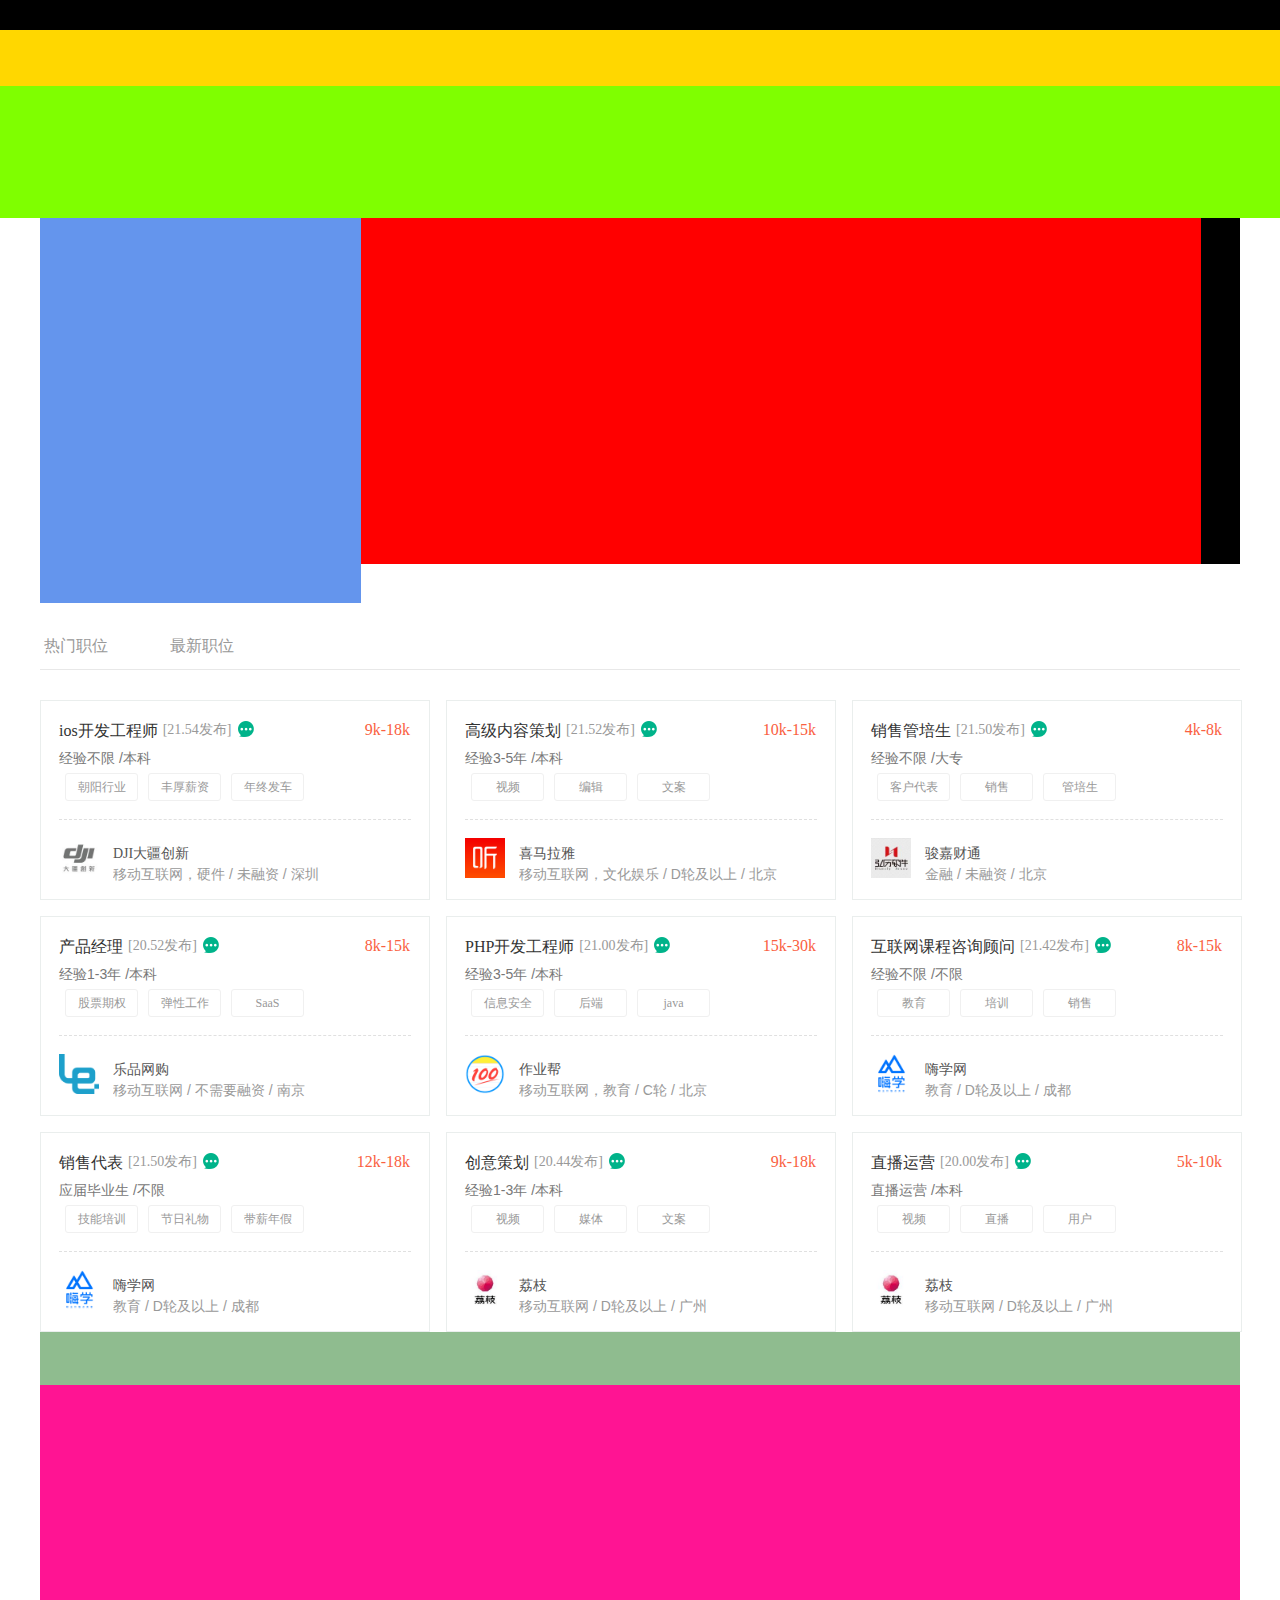
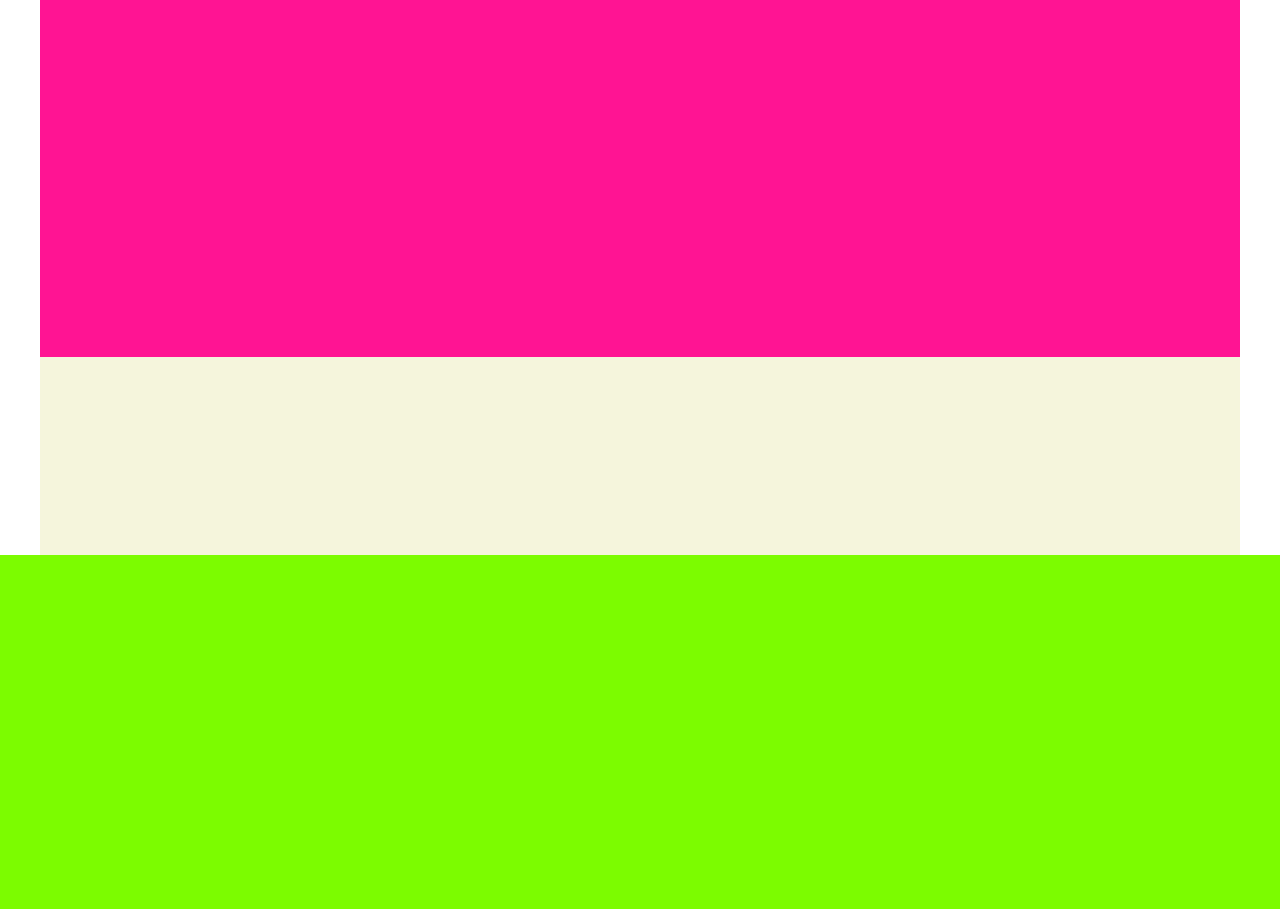
<file: 拉勾网实战/index.html>
<!DOCTYPE html>
<html lang="en">
<head>
    <meta charset="UTF-8">
    <title>Title</title>
    <link rel="stylesheet" href="css/index.css">
    <script src="js/utils.js"></script>

</head>
<body>
<div class="header">
    <div class="login"></div>
    <div class="headerNav"></div>
    <div class="headerSearch"></div>
</div>
<div class="min">
    <div class="banner">
    <div class="minLeft"></div>
    <div class="minRight"></div>
    </div>
    <div class="hotNew">
        <div class="zHot"><p>热门职位</p></div>
        <div class="zNow"><p>最新职位</p></div></div>
    <div class="minTop"><ul class="content1">
        <!--<li>-->
            <!--<div class="top">-->
                <!--<a href="##" >Android</a>-->
                <!--<span class="time">&ensp;[07:33发布]</span>-->
                <!--<div class="chat-box">&ensp;聊天</div>-->
                <!--<span class="salary">10k-15k</span>-->
             <!--</div>-->
        <!--<div class="center">-->
            <!--<span>经验</span>-->
            <!--<span>/ 学历</span>-->
        <!--</div>-->
            <!--<div class="type">-->
                <!--<span>银行</span>-->
                <!--<span>保险</span>-->
                <!--<span>保险</span>-->
            <!--</div>-->
        <!--<div class="bottom">-->
            <!--<div class="lf-box">-->
            <!--<img src="images/img1/1.png" alt=""></div>-->
            <!--<div class="rt-box">-->
                <!--<div class="box1"> <a href="javascript">公司</a></div>-->
       <!--<div class="box2">-->
           <!--<span>金融</span>-->
           <!--<span>/ 上市公司</span>-->
           <!--<span>/ 广州</span>-->
       <!--</div>-->
            <!--</div>-->
        <!--</div></li>-->
    </ul>
        <ul class="content2"></ul>
    </div>
    <div class="company"></div>
    <div class="minBottom"></div>
    <div class="frined"></div>
</div>
<div class="footer"></div>
</body>
</html>

<script src="js/hotNew.js"></script>
<script>
    var zHot=document.getElementsByClassName('zHot')[0];
    var zNew=document.getElementsByClassName('zNew')[0];
    var  zCon1=document.getElementsByClassName('content1')[0];
    var  zCon2=document.getElementsByClassName('content2')[0];

    zHot.onclick=function () {
        zCon1.style.display='block';
        zCon2.style.display='none';
    };
    zNew.onclick=function () {
        zCon2.style.display='block';
        zCon1.style.display='none';
    };

</script>
</file>
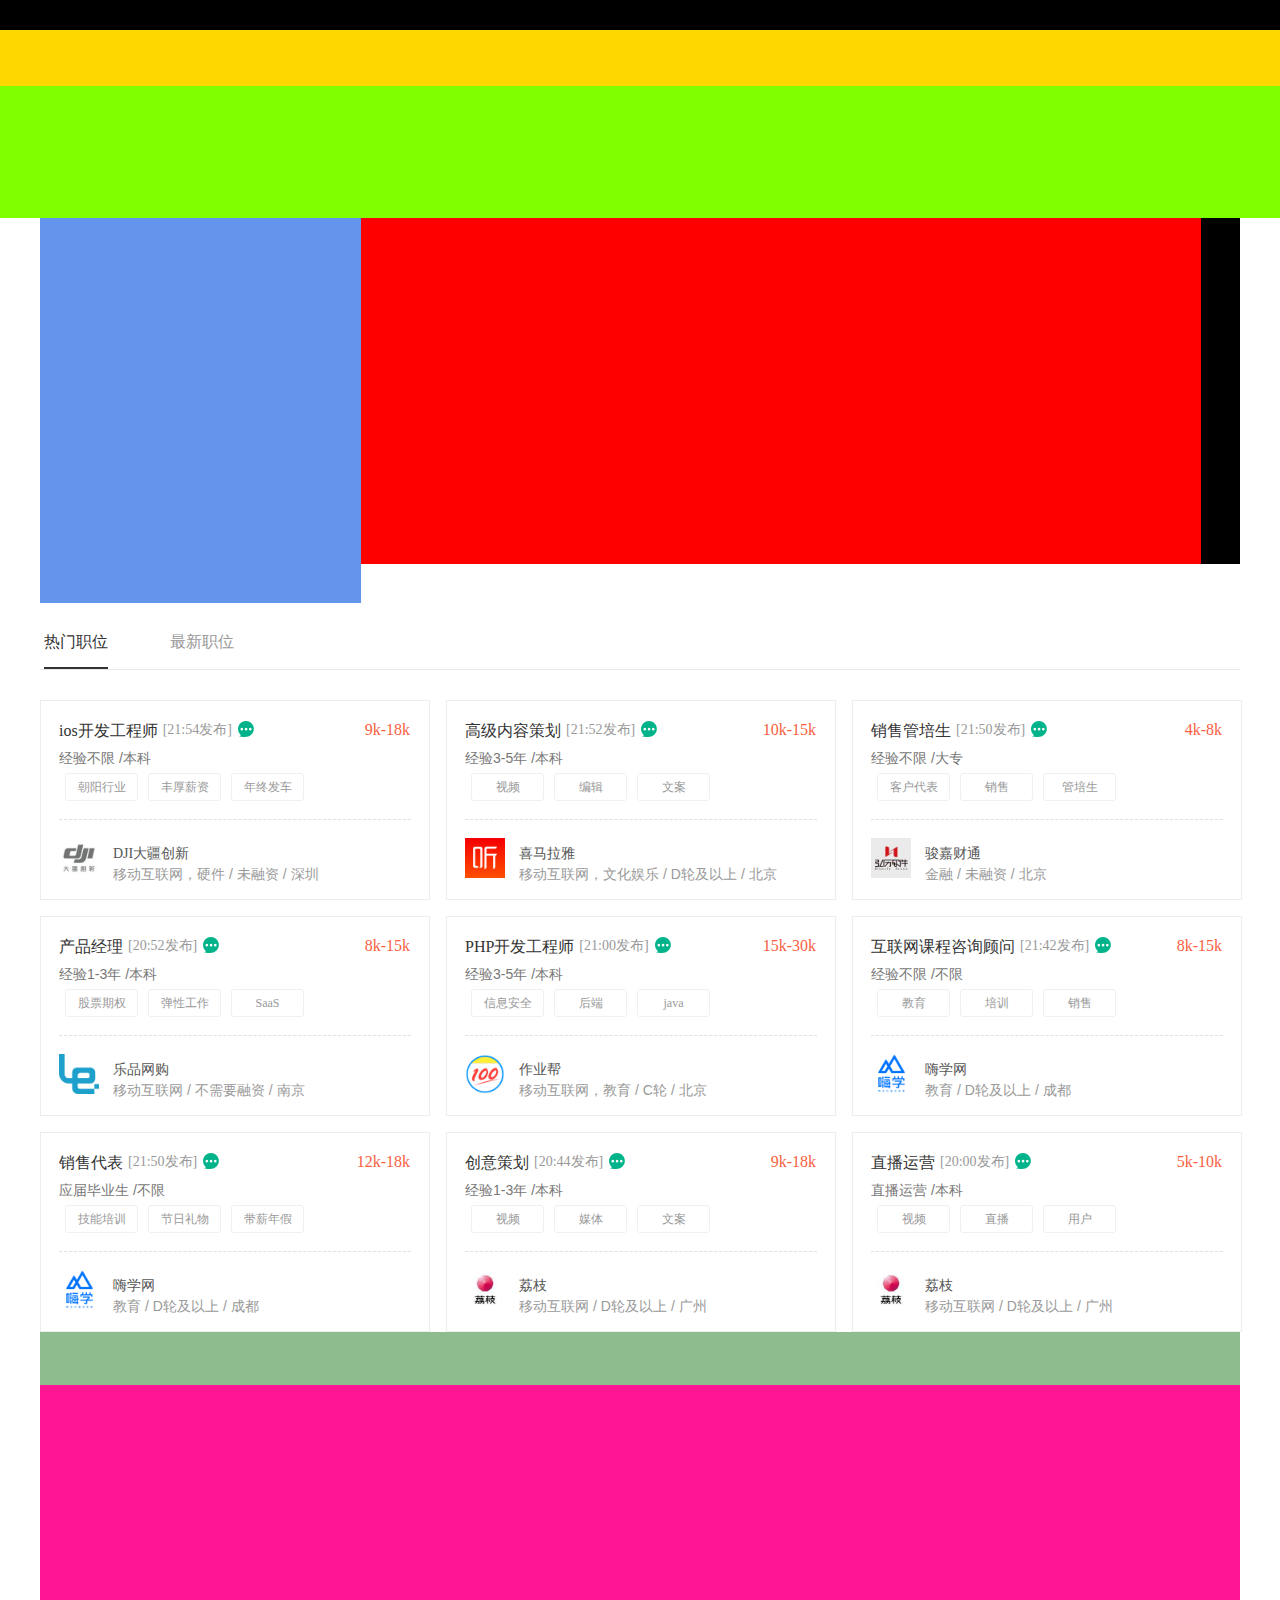
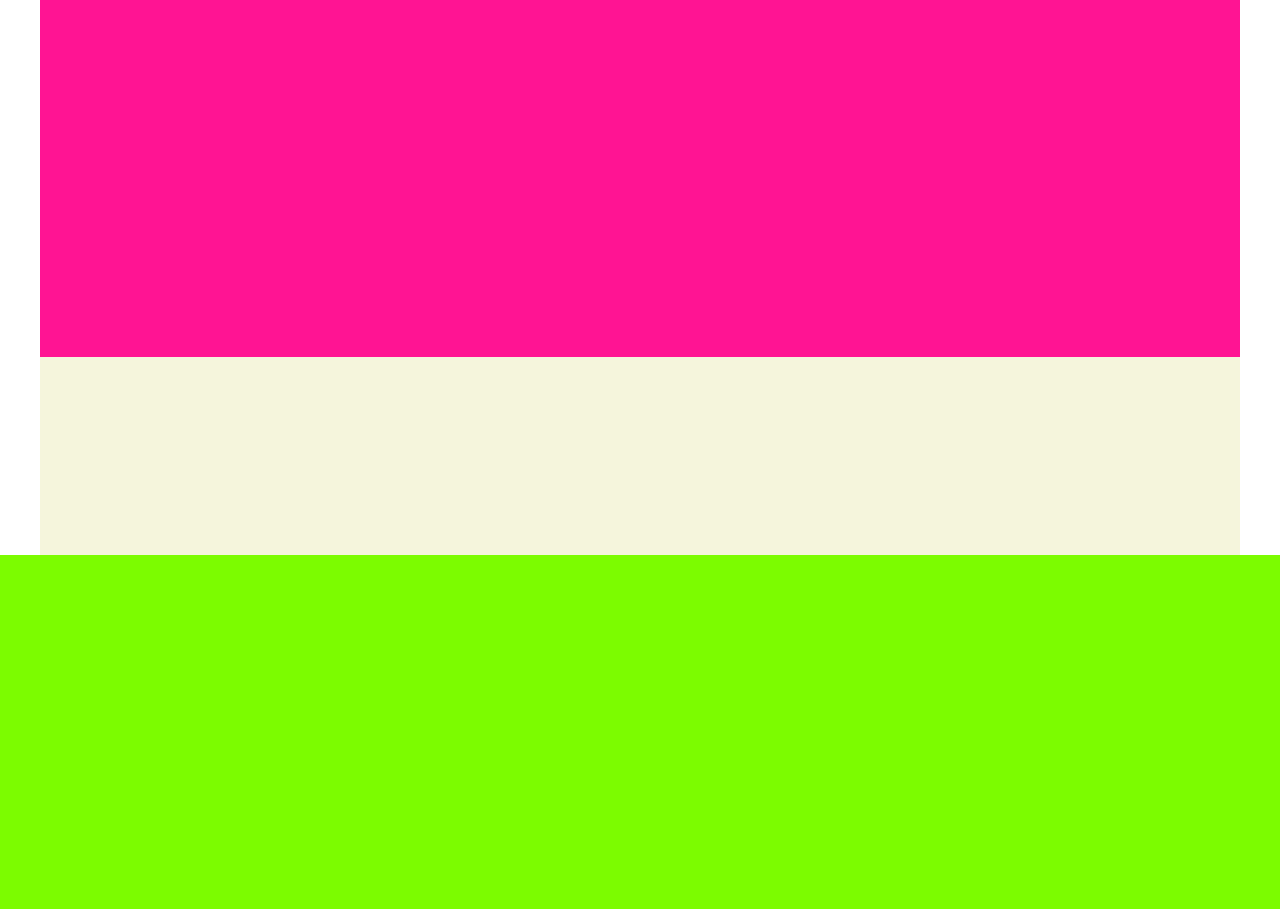
<file: 拉勾网实战hot news/index.html>
<!DOCTYPE html>
<html lang="en">
<head>
    <meta charset="UTF-8">
    <title>Title</title>
    <link rel="stylesheet" href="css/index.css">
    <script src="js/utils.js"></script>

</head>
<body>
<div class="header">
    <div class="login"></div>
    <div class="headerNav"></div>
    <div class="headerSearch"></div>
</div>
<div class="min">
    <div class="banner">
    <div class="minLeft"></div>
    <div class="minRight"></div>
    </div>
    <div class="hotNew">
        <div class="zHot current"><p>热门职位</p></div>
        <div class="zNew"><p>最新职位</p></div></div>
    <div class="minTop"><ul class="content1">
        <!--<li>-->
            <!--<div class="top">-->
                <!--<a href="##" >Android</a>-->
                <!--<span class="time">&ensp;[07:33发布]</span>-->
                <!--<div class="chat-box">&ensp;聊天</div>-->
                <!--<span class="salary">10k-15k</span>-->
             <!--</div>-->
        <!--<div class="center">-->
            <!--<span>经验</span>-->
            <!--<span>/ 学历</span>-->
        <!--</div>-->
            <!--<div class="type">-->
                <!--<span>银行</span>-->
                <!--<span>保险</span>-->
                <!--<span>保险</span>-->
            <!--</div>-->
        <!--<div class="bottom">-->
            <!--<div class="lf-box">-->
            <!--<img src="images/img1/1.png" alt=""></div>-->
            <!--<div class="rt-box">-->
                <!--<div class="box1"> <a href="javascript">公司</a></div>-->
       <!--<div class="box2">-->
           <!--<span>金融</span>-->
           <!--<span>/ 上市公司</span>-->
           <!--<span>/ 广州</span>-->
       <!--</div>-->
            <!--</div>-->
        <!--</div></li>-->
    </ul>
        <ul class="content2"></ul>
    </div>
    <div class="company"></div>
    <div class="minBottom"></div>
    <div class="frined"></div>
</div>
<div class="footer"></div>
</body>
</html>

<script src="js/hotNew.js"></script>
</file>
<file: 拉勾网实战/css/index.css>
* {
  padding: 0;
  margin: 0;
}
body,
html {
  width: 100%;
  height: 100%;
}
.header {
  height: 218px;
  width: 100%;
  background: aqua;
}
.header .login {
  width: 100%;
  height: 30px;
  background: black;
}
.header .headerNav {
  width: 100%;
  height: 56px;
  background: gold;
}
.header .headerSearch {
  width: 100%;
  height: 132px;
  background: chartreuse;
}
.min {
  width: 1200px;
  margin: auto;
}
.min .banner {
  width: 1200px;
  background: black;
  height: 346px;
}
.min .banner .minLeft {
  width: 321px;
  height: 385px;
  float: left;
  background: cornflowerblue;
}
.min .banner .minRight {
  width: 840px;
  height: 346px;
  background: red;
  float: left;
}
.min .hotNew {
  width: 1200px;
  height: 53px;
  background: #fff;
  position: relative;
  z-index: 10;
  font-size: 16px;
  cursor: pointer;
  color: #999;
  margin-top: 52px;
  margin-bottom: 14px;
  border-bottom: 1px solid #E8E8E8;
}
.min .hotNew .current {
  border-bottom: 2px solid #333;
  background: #fff;
  color: #333;
}
.min .hotNew > div:nth-child(1) {
  position: absolute;
  left: 4px;
  top: 20px;
}
.min .hotNew > div:nth-child(2) {
  position: absolute;
  left: 130px;
  top: 20px;
}
.min .minTop {
  width: 1218px;
  height: 648px;
  background: #ffffff;
}
.min .minTop .lf {
  float: left;
}
.min .minTop .rt {
  float: right;
}
.min .minTop .cut {
  text-overflow: ellipsis;
  overflow: hidden;
  white-space: nowrap;
  word-wrap: normal;
}
.min .minTop ul {
  height: 648px;
}
.min .minTop ul li {
  list-style: none;
  float: left;
  position: relative;
  width: 390px;
  height: 200px;
  margin: 16px 16px 0 0;
  padding: 20px 18px 0;
  border: 1px solid #EAEEED;
  box-sizing: border-box;
}
.min .minTop ul li div.top {
  width: 351px;
  height: 22px;
}
.min .minTop ul li div.top a {
  color: #333;
  max-width: 145px;
  text-decoration: none;
  float: left;
  cursor: pointer;
}
.min .minTop ul li div.top .time {
  color: #999;
  font-size: 14px;
  margin-right: 6px;
  margin-left: 5px;
  float: left;
}
.min .minTop ul li div.top .chat-box {
  float: left;
  cursor: pointer;
  background: url("../images/img1/chat-box.png") no-repeat 0 0;
  display: inline-block;
  position: relative;
  width: 16px;
  height: 16px;
}
.min .minTop ul li div.top .salary {
  float: right;
  font-size: 16px;
  color: #fa6041;
}
.min .minTop ul li .center span {
  line-height: 30px;
  color: #777;
  font-size: 14px;
  font-family: "Hiragino Sans GB", "Microsoft Yahei", SimSun, Arial, "Helvetica Neue", Helvetica;
}
.min .minTop ul li .type > span {
  margin-left: 6px;
  display: inline-block;
  width: 61px;
  height: 26px;
  padding: 0 5px;
  font-size: 12px;
  line-height: 26px;
  color: #999;
  border: 1px solid #F0F0F0;
  border-radius: 3px;
  text-align: center;
}
.min .minTop ul li .bottom {
  margin-top: 18px;
  padding-top: 18px;
  border-top: 1px dashed #E0E0E0;
}
.min .minTop ul li .bottom .lf-box img {
  border: 0;
  vertical-align: top;
  display: inline-block;
  width: 40px;
  height: 40px;
  cursor: pointer;
}
.min .minTop ul li .bottom .rt-box {
  margin-left: 54px;
  margin-top: -34px;
}
.min .minTop ul li .bottom .rt-box .box1 {
  height: 20px;
  line-height: 20px;
  font-size: 14px;
  color: #333;
}
.min .minTop ul li .bottom .rt-box .box1 a {
  color: #333;
  max-width: 145px;
  text-decoration: none;
  line-height: 20px;
  font-size: 14px;
  color: #555;
  cursor: pointer;
}
.min .minTop ul li .bottom .rt-box .box2 {
  height: 20px;
  line-height: 20px;
  color: #999;
  text-overflow: ellipsis;
  overflow: hidden;
  white-space: nowrap;
  word-wrap: normal;
}
.min .minTop ul li .bottom .rt-box .box2 span {
  font-size: 14px;
  font-family: "Hiragino Sans GB", "Microsoft Yahei", SimSun, Arial, "Helvetica Neue", Helvetica;
}
.min .company {
  width: 1200px;
  background: darkseagreen;
  height: 53px;
}
.min .minBottom {
  width: 1200px;
  height: 572px;
  background: deeppink;
}
.min .frined {
  width: 1200px;
  height: 198px;
  background: beige;
}
.footer {
  width: 100%;
  height: 354px;
  background: lawngreen;
}
</file>
<file: 拉勾网实战hot news/css/index.css>
* {
  padding: 0;
  margin: 0;
}
body,
html {
  width: 100%;
  height: 100%;
}
.header {
  height: 218px;
  width: 100%;
  background: aqua;
}
.header .login {
  width: 100%;
  height: 30px;
  background: black;
}
.header .headerNav {
  width: 100%;
  height: 56px;
  background: gold;
}
.header .headerSearch {
  width: 100%;
  height: 132px;
  background: chartreuse;
}
.min {
  width: 1200px;
  margin: auto;
}
.min .banner {
  width: 1200px;
  background: black;
  height: 346px;
}
.min .banner .minLeft {
  width: 321px;
  height: 385px;
  float: left;
  background: cornflowerblue;
}
.min .banner .minRight {
  width: 840px;
  height: 346px;
  background: red;
  float: left;
}
.min .hotNew {
  width: 1200px;
  height: 53px;
  background: #fff;
  position: relative;
  z-index: 10;
  font-size: 16px;
  cursor: pointer;
  color: #999;
  margin-top: 52px;
  margin-bottom: 14px;
  border-bottom: 1px solid #E8E8E8;
}
.min .hotNew .current {
  border-bottom: 2px solid #333;
  background: #fff;
  color: #333;
}
.min .hotNew > div:nth-child(1) {
  position: absolute;
  left: 4px;
  top: 20px;
  padding: 14px 0;
  margin-top: -18px;
}
.min .hotNew > div:nth-child(2) {
  position: absolute;
  left: 130px;
  top: 20px;
  padding: 14px 0;
  margin-top: -18px;
}
.min .minTop {
  width: 1218px;
  height: 648px;
  background: #ffffff;
}
.min .minTop .lf {
  float: left;
}
.min .minTop .rt {
  float: right;
}
.min .minTop .cut {
  text-overflow: ellipsis;
  overflow: hidden;
  white-space: nowrap;
  word-wrap: normal;
}
.min .minTop ul {
  height: 648px;
}
.min .minTop ul li {
  list-style: none;
  float: left;
  position: relative;
  width: 390px;
  height: 200px;
  margin: 16px 16px 0 0;
  padding: 20px 18px 0;
  border: 1px solid #EAEEED;
  box-sizing: border-box;
}
.min .minTop ul li div.top {
  width: 351px;
  height: 22px;
}
.min .minTop ul li div.top a {
  color: #333;
  max-width: 145px;
  text-decoration: none;
  float: left;
  cursor: pointer;
}
.min .minTop ul li div.top .time {
  color: #999;
  font-size: 14px;
  margin-right: 6px;
  margin-left: 5px;
  float: left;
}
.min .minTop ul li div.top .chat-box {
  float: left;
  cursor: pointer;
  background: url("../images/img1/chat-box.png") no-repeat 0 0;
  display: inline-block;
  position: relative;
  width: 16px;
  height: 16px;
}
.min .minTop ul li div.top .chat-box .chat_pop_up {
  display: none;
  position: absolute;
  top: -30px;
  left: 40px;
  width: 312px;
  height: 132px;
  padding: 16px;
  background: #fff;
  z-index: 1;
  border-radius: 3px;
  border: 1px solid #dce4e6;
  box-shadow: 1px 1px 2px #f2f2f2;
}
.min .minTop ul li div.top .chat-box .chat_pop_up .arrow {
  position: absolute;
  left: -8px;
  top: 33px;
  width: 14px;
  height: 14px;
  margin: 0 !important;
  background-color: #fff;
  border-left: 1px solid #dce4e6;
  border-top: 1px solid #dce4e6;
  -webkit-transform: rotate(-45deg);
}
.min .minTop ul li div.top .chat-box .chat_pop_up .chat_main .clearfix:before,
.min .minTop ul li div.top .chat-box .chat_pop_up .chat_main .clearfix:after {
  content: "";
  display: table;
}
.min .minTop ul li div.top .chat-box .chat_pop_up .chat_main dt {
  width: 116px;
  height: 116px;
  float: right;
  border: 1px solid #eee;
  margin-top: 6px;
  padding: 0;
}
.min .minTop ul li div.top .chat-box .chat_pop_up .chat_main dd {
  clear: none;
  padding: 0;
}
.min .minTop ul li div.top .chat-box .chat_pop_up .chat_main dd .chat_head .clearfix:before,
.min .minTop ul li div.top .chat-box .chat_pop_up .chat_main dd .chat_head .clearfix:after {
  content: "";
  display: table;
}
.min .minTop ul li div.top .chat-box .chat_pop_up .chat_main dd .chat_head dt {
  width: 62px;
  height: auto;
  float: left;
  margin: 0 14px 10px 0;
  background: 0 0;
  border: 0;
  padding: 0;
}
.min .minTop ul li div.top .chat-box .chat_pop_up .chat_main dd .chat_head dt .hr_headpic {
  width: 62px;
  height: 62px;
  border-radius: 50%;
  overflow: hidden;
  font-size: 22px;
  font-weight: 700;
  line-height: 62px;
  text-align: center;
}
.min .minTop ul li div.top .chat-box .chat_pop_up .chat_main dd .chat_head dd {
  min-height: 64px;
  color: #333;
  line-height: 22px;
}
.min .minTop ul li div.top .chat-box .chat_pop_up .chat_main dd .chat_head dd .hr_name {
  margin: 0;
  font-size: 18px;
  line-height: 30px;
  color: #333;
  overflow: hidden;
  text-overflow: ellipsis;
  white-space: nowrap;
  word-wrap: normal;
}
.min .minTop ul li div.top .chat-box .chat_pop_up .chat_main dd .chat_head dd .hr_position {
  font-size: 14px;
  line-height: 24px;
  color: #666;
  overflow: hidden;
  text-overflow: ellipsis;
  white-space: nowrap;
  word-wrap: normal;
}
.min .minTop ul li div.top .chat-box .chat_pop_up .chat_main dd .chat_head .tips_text {
  clear: left;
  font-size: 14px;
}
.min .minTop ul li div.top .chat-box .chat_pop_up .chat_main dd .chat_head .clearfix:after {
  clear: both;
}
.min .minTop ul li div.top .chat-box .chat_pop_up .chat_main .clearfix:after {
  clear: both;
}
.min .minTop ul li div.top .salary {
  float: right;
  font-size: 16px;
  color: #fa6041;
}
.min .minTop ul li .center span {
  line-height: 30px;
  color: #777;
  font-size: 14px;
  font-family: "Hiragino Sans GB", "Microsoft Yahei", SimSun, Arial, "Helvetica Neue", Helvetica;
}
.min .minTop ul li .type > span {
  margin-left: 6px;
  display: inline-block;
  width: 61px;
  height: 26px;
  padding: 0 5px;
  font-size: 12px;
  line-height: 26px;
  color: #999;
  border: 1px solid #F0F0F0;
  border-radius: 3px;
  text-align: center;
}
.min .minTop ul li .bottom {
  margin-top: 18px;
  padding-top: 18px;
  border-top: 1px dashed #E0E0E0;
}
.min .minTop ul li .bottom .lf-box img {
  border: 0;
  vertical-align: top;
  display: inline-block;
  width: 40px;
  height: 40px;
  cursor: pointer;
}
.min .minTop ul li .bottom .rt-box {
  margin-left: 54px;
  margin-top: -34px;
}
.min .minTop ul li .bottom .rt-box .box1 {
  height: 20px;
  line-height: 20px;
  font-size: 14px;
  color: #333;
}
.min .minTop ul li .bottom .rt-box .box1 a {
  color: #333;
  max-width: 145px;
  text-decoration: none;
  line-height: 20px;
  font-size: 14px;
  color: #555;
  cursor: pointer;
}
.min .minTop ul li .bottom .rt-box .box2 {
  height: 20px;
  line-height: 20px;
  color: #999;
  text-overflow: ellipsis;
  overflow: hidden;
  white-space: nowrap;
  word-wrap: normal;
}
.min .minTop ul li .bottom .rt-box .box2 span {
  font-size: 14px;
  font-family: "Hiragino Sans GB", "Microsoft Yahei", SimSun, Arial, "Helvetica Neue", Helvetica;
}
.min .minTop .content1 {
  display: block;
}
.min .minTop .content2 {
  display: none;
}
.min .company {
  width: 1200px;
  background: darkseagreen;
  height: 53px;
}
.min .minBottom {
  width: 1200px;
  height: 572px;
  background: deeppink;
}
.min .frined {
  width: 1200px;
  height: 198px;
  background: beige;
}
.footer {
  width: 100%;
  height: 354px;
  background: lawngreen;
}
</file>
